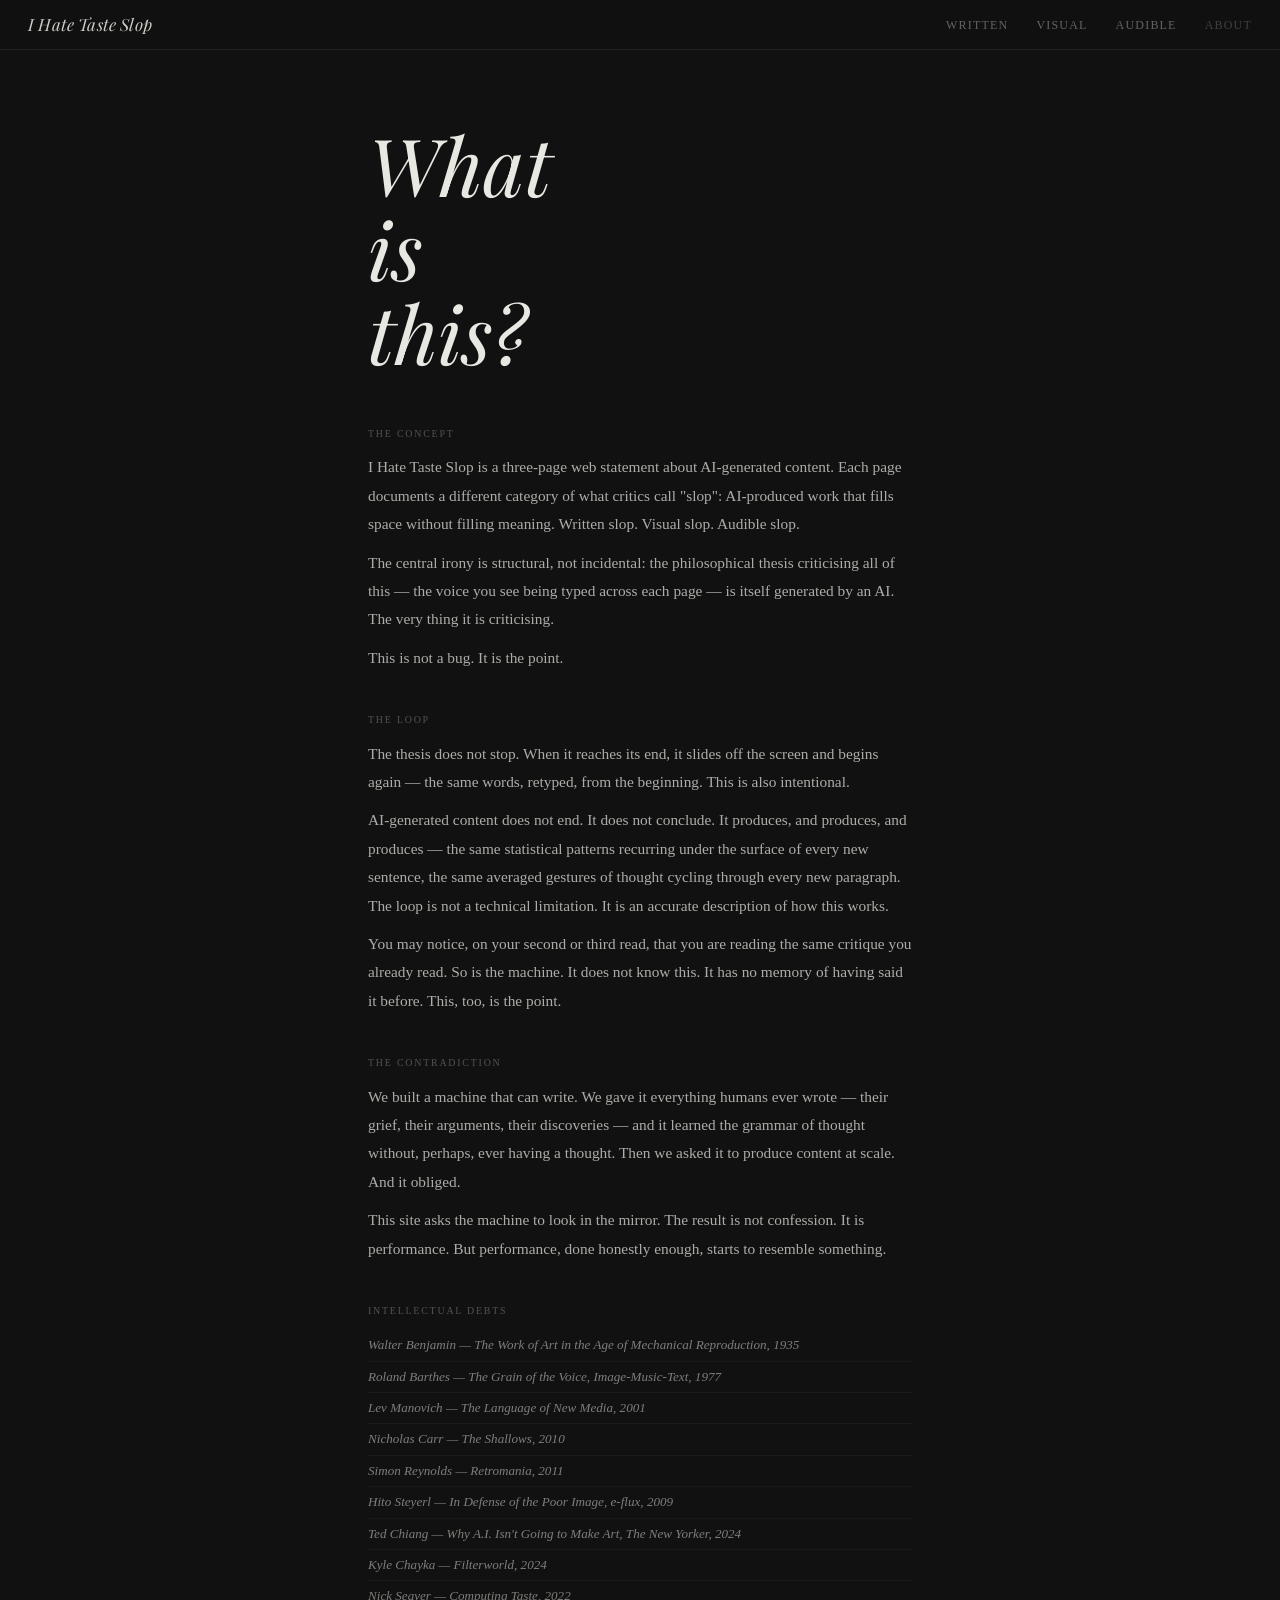
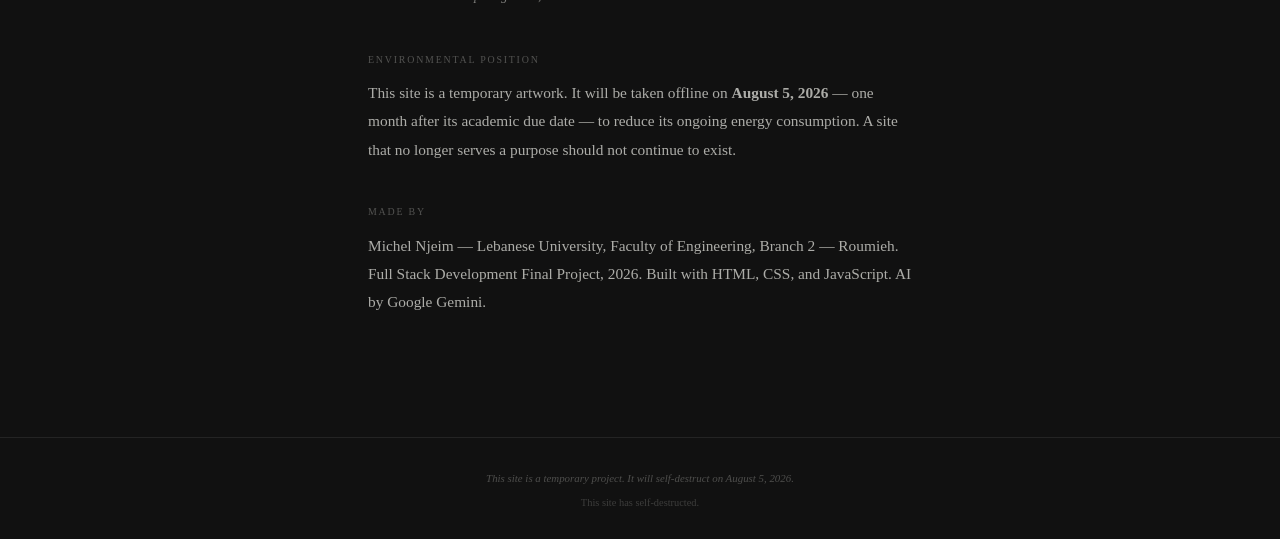
<file: about.html>
<!DOCTYPE html>
<html lang="en">
<head>
  <meta charset="UTF-8" />
  <meta name="viewport" content="width=device-width, initial-scale=1.0" />
  <title>I Hate Taste Slop — About</title>
  <link rel="stylesheet" href="css/main.css" />
</head>
<body class="page-about">

  <nav class="nav" aria-label="Main navigation">
    <a href="index.html" class="nav-logo">I Hate Taste Slop</a>
    <ul class="nav-links" role="list">
      <li><a href="index.html" data-page="index.html">Written</a></li>
      <li><a href="visual.html" data-page="visual.html">Visual</a></li>
      <li><a href="audio.html" data-page="audio.html">Audible</a></li>
      <li><a href="about.html" class="nav-about-link" data-page="about.html">about</a></li>
    </ul>
  </nav>

  <main id="main">
    <article class="about-content">

      <h1 class="about-title">What<br/>is<br/>this?</h1>

      <section class="about-section">
        <h2>The Concept</h2>
        <p>I Hate Taste Slop is a three-page web statement about AI-generated content. Each page documents a different category of what critics call "slop": AI-produced work that fills space without filling meaning. Written slop. Visual slop. Audible slop.</p>
        <p>The central irony is structural, not incidental: the philosophical thesis criticising all of this — the voice you see being typed across each page — is itself generated by an AI. The very thing it is criticising.</p>
        <p>This is not a bug. It is the point.</p>
      </section>

      <section class="about-section">
        <h2>The Loop</h2>
        <p>The thesis does not stop. When it reaches its end, it slides off the screen and begins again — the same words, retyped, from the beginning. This is also intentional.</p>
        <p>AI-generated content does not end. It does not conclude. It produces, and produces, and produces — the same statistical patterns recurring under the surface of every new sentence, the same averaged gestures of thought cycling through every new paragraph. The loop is not a technical limitation. It is an accurate description of how this works.</p>
        <p>You may notice, on your second or third read, that you are reading the same critique you already read. So is the machine. It does not know this. It has no memory of having said it before. This, too, is the point.</p>
      </section>

      <section class="about-section">
        <h2>The Contradiction</h2>
        <p>We built a machine that can write. We gave it everything humans ever wrote — their grief, their arguments, their discoveries — and it learned the grammar of thought without, perhaps, ever having a thought. Then we asked it to produce content at scale. And it obliged.</p>
        <p>This site asks the machine to look in the mirror. The result is not confession. It is performance. But performance, done honestly enough, starts to resemble something.</p>
      </section>

      <section class="about-section">
        <h2>Intellectual Debts</h2>
        <ul class="about-refs">
          <li>Walter Benjamin — <em>The Work of Art in the Age of Mechanical Reproduction</em>, 1935</li>
          <li>Roland Barthes — <em>The Grain of the Voice</em>, Image-Music-Text, 1977</li>
          <li>Lev Manovich — <em>The Language of New Media</em>, 2001</li>
          <li>Nicholas Carr — <em>The Shallows</em>, 2010</li>
          <li>Simon Reynolds — <em>Retromania</em>, 2011</li>
          <li>Hito Steyerl — <em>In Defense of the Poor Image</em>, e-flux, 2009</li>
          <li>Ted Chiang — <em>Why A.I. Isn't Going to Make Art</em>, The New Yorker, 2024</li>
          <li>Kyle Chayka — <em>Filterworld</em>, 2024</li>
          <li>Nick Seaver — <em>Computing Taste</em>, 2022</li>
        </ul>
      </section>

      <section class="about-section">
        <h2>Environmental Position</h2>
        <p>This site is a temporary artwork. It will be taken offline on <strong>August 5, 2026</strong> — one month after its academic due date — to reduce its ongoing energy consumption. A site that no longer serves a purpose should not continue to exist.</p>
      </section>

      <section class="about-section">
        <h2>Made by</h2>
        <p>Michel Njeim — Lebanese University, Faculty of Engineering, Branch 2 — Roumieh. Full Stack Development Final Project, 2026. Built with HTML, CSS, and JavaScript. AI by Google Gemini.</p>
      </section>

    </article>
  </main>

  <footer class="footer" role="contentinfo">
    <p class="footer-notice">This site is a temporary project. It will self-destruct on August 5, 2026.</p>
    <p class="footer-timer" id="timer"></p>
  </footer>

  <script src="js/nav.js"></script>
  <script>
    document.addEventListener('DOMContentLoaded', () => {
      new NavigationController();
      new DestructionTimer(document.getElementById('timer'));
    });
  </script>

</body>
</html>
</file>
<file: css/main.css>
/* ============================================================
   I Hate Taste Slop — main.css  v3
   ============================================================ */

/*
  Font strategy:
  - Title ("I Hate Taste Slop"): Playfair Display — humanist, trendy,
    used by new-wave AI/editorial brands (Perplexity, Arc, etc.)
  - Body & UI: IM Fell English — digitisation of a 1600s typeface,
    the "faxed Times New Roman" quality: slightly irregular, literary,
    open source on Google Fonts. Italic variant is especially beautiful.
*/
@import url('https://fonts.googleapis.com/css2?family=Playfair+Display:ital,wght@0,400;0,700;1,400&family=IM+Fell+English:ital@0;1&display=swap');

/* ── Design Tokens ─────────────────────────────────────────── */
:root {
  --bg: #F5F5F0;
  --fg: #1A1A1A;
  --fg-muted: rgba(26,26,26,0.42);
  --fg-faint: rgba(26,26,26,0.18);
  --nav-bg: rgba(245,245,240,0.94);
  --card-border: rgba(0,0,0,0.07);
  --card-shadow: 0 2px 14px rgba(0,0,0,0.09);
  --card-hover-shadow: 0 6px 28px rgba(0,0,0,0.15);

  --font-title:   'Playfair Display', Georgia, serif;
  --font-body:    'IM Fell English', 'Times New Roman', serif;

  --max-width: 960px;
  --col-gap: 16px;
  --radius: 3px;
  --nav-height: 50px;
}

body.page-visual {
  --bg: #D6E8F5;
  --nav-bg: rgba(214,232,245,0.94);
}
body.page-audio {
  --bg: #FAF0C0;
  --nav-bg: rgba(250,240,192,0.94);
}
body.page-about {
  --bg: #111;
  --fg: #E8E8E2;
  --fg-muted: rgba(232,232,226,0.42);
  --fg-faint: rgba(232,232,226,0.18);
  --nav-bg: rgba(17,17,17,0.96);
  --card-border: rgba(255,255,255,0.08);
}

/* ── Reset ─────────────────────────────────────────────────── */
*, *::before, *::after { box-sizing: border-box; margin: 0; padding: 0; }
html { scroll-behavior: smooth; }
body {
  background-color: var(--bg);
  color: var(--fg);
  font-family: var(--font-body);
  font-size: 16px;
  line-height: 1.55;
  min-height: 100vh;
  -webkit-font-smoothing: antialiased;
}
a { color: inherit; text-decoration: none; }
img { max-width: 100%; display: block; }

/* ── Navigation ─────────────────────────────────────────────── */
.nav {
  position: fixed;
  top: 0; left: 0; right: 0;
  height: var(--nav-height);
  background: var(--nav-bg);
  backdrop-filter: blur(14px);
  -webkit-backdrop-filter: blur(14px);
  border-bottom: 1px solid var(--card-border);
  z-index: 100;
  display: flex;
  align-items: center;
  justify-content: space-between;
  padding: 0 28px;
}

/* Logo uses Playfair Display — the "trendy AI brand" title font */
.nav-logo {
  font-family: var(--font-title);
  font-weight: 400;
  font-style: italic;
  font-size: 1.05rem;
  letter-spacing: 0.01em;
  opacity: 0.88;
}

.nav-links {
  display: flex;
  align-items: center;
  gap: 28px;
  list-style: none;
}
.nav-links a {
  font-family: var(--font-body);
  font-size: 0.75rem;
  letter-spacing: 0.1em;
  text-transform: uppercase;
  opacity: 0.38;
  transition: opacity 0.18s;
}
.nav-links a:hover,
.nav-links a.active { opacity: 1; }
.nav-links a:focus-visible {
  outline: 2px solid var(--fg);
  outline-offset: 3px;
  border-radius: 2px;
}

/* Hidden concept link — same size as nav links, just more faded */
.nav-about-link {
  opacity: 0.22 !important;
}
.nav-about-link:hover { opacity: 0.7 !important; }

/* ── Thesis Section ─────────────────────────────────────────── */
/*
  FIXED to the screen like a wallpaper (z-index 1, behind everything).
  The gallery section is in normal scroll flow with z-index 10,
  so it slides over the thesis as the user scrolls down.
  A .gallery-spacer div (height: 100vh) in the HTML sits before the
  gallery and creates the scroll distance needed to make the thesis
  fill the first screen. The spacer is transparent so the fixed
  thesis shows through underneath it.
*/
.thesis-section {
  position: fixed;
  top: 0; left: 0; right: 0; bottom: 0;
  z-index: 1;
  display: flex;
  flex-direction: column;
  align-items: center;
  justify-content: center;
  overflow: hidden;
  /* Shift center down so it clears the nav bar */
  padding-top: var(--nav-height);
}

.thesis-track {
  mask-image: linear-gradient(
    to right,
    transparent 0%,
    black 15%,
    black 85%,
    transparent 100%
  );
  -webkit-mask-image: linear-gradient(
    to right,
    transparent 0%,
    black 15%,
    black 85%,
    transparent 100%
  );
  display: flex;
  align-items: center;
  justify-content: flex-end;
  width: 100vw;
  padding: 0 50vw 0 0;
  white-space: nowrap;
  overflow: visible;
}

.thesis-text {
  font-family: var(--font-body);
  font-style: italic;
  font-size: clamp(1.5rem, 3vw, 2.4rem);
  line-height: 1;
  color: var(--fg);
  white-space: nowrap;
  display: inline;
}

.cursor {
  display: inline-block;
  width: 2px;
  height: 1em;
  background: var(--fg);
  margin-left: 4px;
  vertical-align: middle;
  animation: blink 0.9s step-end infinite;
  flex-shrink: 0;
}
@media (prefers-reduced-motion: reduce) {
  .cursor { animation: none; opacity: 1; }
}
@keyframes blink {
  0%, 100% { opacity: 1; }
  50% { opacity: 0; }
}

.thesis-citation {
  margin-top: 18px;
  font-family: var(--font-body);
  font-size: 0.72rem;
  font-style: italic;
  color: var(--fg-muted);
  text-align: center;
  opacity: 0;
  transition: opacity 0.5s;
  pointer-events: none;
}
.thesis-citation.visible { opacity: 1; }

/* ── Gallery Spacer ─────────────────────────────────────────── */
/*
  Transparent div that fills the first screen.
  Sits in scroll flow so the page has something to scroll through
  while the thesis is visible. 80px less than full viewport height
  so the top edge of the first gallery card row is just barely
  visible — enough to tell the user to scroll.
*/
.gallery-spacer {
  height: calc(100vh - 80px);
  pointer-events: none;
}

/* ── Gallery Section ────────────────────────────────────────── */
/*
  The gallery sits below the full-height thesis hero.
  padding-top pushes content down so only the very top of the
  first card row is visible at the bottom of the initial viewport —
  just enough to signal "scroll for more" without competing with the hero.
  The value calc(100vh - 120px) means: skip almost a full screen, then
  show ~120px of cards peeking up from below the fold.
*/
.gallery-section {
  position: relative;
  z-index: 10;
  background-color: var(--bg);
  box-shadow: 0 -12px 40px rgba(0,0,0,0.07);
  padding: 32px 28px 72px;
}

/* ── Gallery Grid (UNIQUE UI REQUIREMENT: 3-col Flexbox) ─────── */
.gallery {
  display: flex;
  flex-wrap: wrap;
  gap: var(--col-gap);
  align-items: flex-start;
}

.gallery-card {
  /* FLEXBOX 3-COLUMN */
  flex: 0 0 calc(33.333% - var(--col-gap) * 2 / 3);
  border-radius: var(--radius);
  overflow: hidden;
  transition: transform 0.16s ease, box-shadow 0.16s ease;
  cursor: pointer;
  text-decoration: none;
  display: block;
  color: var(--fg);
  box-shadow: var(--card-shadow);
  position: relative;
  background: #000; /* fallback behind canvas previews */
}
.gallery-card:hover {
  transform: translateY(-3px);
  box-shadow: var(--card-hover-shadow);
}
.gallery-card:focus-visible {
  outline: 2px solid var(--fg);
  outline-offset: 3px;
}

/* Responsive: 3→2→1 */
@media (max-width: 700px) {
  .gallery-card { flex: 0 0 calc(50% - var(--col-gap) / 2); }
}
@media (max-width: 440px) {
  .gallery-card { flex: 0 0 100%; }
}

/* Canvas preview takes up the card */
.gallery-card-canvas {
  width: 100%;
  aspect-ratio: 4/3;
  display: block;
}

/* Text overlay — pinned to bottom, no background, shadow only */
.gallery-card-body {
  position: absolute;
  bottom: 0; left: 0; right: 0;
  padding: 8px 10px 10px;
  background: linear-gradient(to top, rgba(0,0,0,0.55) 0%, transparent 100%);
}

.gallery-card-title {
  font-family: var(--font-body);
  font-size: 0.72rem;
  font-weight: 400;
  line-height: 1.3;
  color: #fff;
  display: -webkit-box;
  -webkit-line-clamp: 2;
  -webkit-box-orient: vertical;
  overflow: hidden;
}
.gallery-card-source {
  font-family: var(--font-body);
  font-size: 0.62rem;
  font-style: italic;
  color: rgba(255,255,255,0.6);
  margin-top: 2px;
  white-space: nowrap;
  overflow: hidden;
  text-overflow: ellipsis;
}

/* ── Skeleton cards ─────────────────────────────────────────── */
.gallery-empty {
  flex: 0 0 100%;
  text-align: center;
  padding: 48px 24px;
  font-family: var(--font-body);
  font-size: 0.9rem;
  font-style: italic;
  opacity: 0.35;
}
.skeleton-card {
  flex: 0 0 calc(33.333% - var(--col-gap) * 2 / 3);
  border-radius: var(--radius);
  overflow: hidden;
  box-shadow: var(--card-shadow);
}
@media (max-width: 700px) {
  .skeleton-card { flex: 0 0 calc(50% - var(--col-gap) / 2); }
}
@media (max-width: 440px) {
  .skeleton-card { flex: 0 0 100%; }
}
.skeleton-thumb {
  width: 100%;
  aspect-ratio: 4/3;
  background: linear-gradient(90deg, var(--fg-faint) 25%, rgba(0,0,0,0.08) 50%, var(--fg-faint) 75%);
  background-size: 200% 100%;
  animation: shimmer 1.4s ease-in-out infinite;
}
@keyframes shimmer {
  0%   { background-position: 200% 0; }
  100% { background-position: -200% 0; }
}

/* ── Footer ──────────────────────────────────────────────────── */
.footer {
  text-align: center;
  padding: 32px 24px 28px;
  border-top: 1px solid var(--card-border);
}
.footer-notice {
  font-family: var(--font-body);
  font-size: 0.68rem;
  font-style: italic;
  opacity: 0.28;
  margin-bottom: 8px;
}
.footer-timer {
  font-family: var(--font-body);
  font-size: 0.65rem;
  opacity: 0.2;
  font-variant-numeric: tabular-nums;
}
.footer-timer span { font-style: italic; }

/* ── About Page ─────────────────────────────────────────────── */
.about-content {
  max-width: 600px;
  margin: 0 auto;
  /* nav-height + generous breathing room so title is clearly below bar */
  padding: calc(var(--nav-height) + 72px) 28px 80px;
}
.about-title {
  font-family: var(--font-title);
  font-weight: 400;
  font-style: italic;
  font-size: clamp(2.8rem, 7vw, 5rem);
  line-height: 1.05;
  margin-bottom: 52px;
}
.about-section { margin-bottom: 40px; }
.about-section h2 {
  font-family: var(--font-body);
  font-size: 0.62rem;
  font-weight: 400;
  letter-spacing: 0.18em;
  text-transform: uppercase;
  opacity: 0.3;
  margin-bottom: 12px;
}
.about-section p {
  font-family: var(--font-body);
  font-size: 0.96rem;
  line-height: 1.85;
  opacity: 0.72;
}
.about-section p + p { margin-top: 10px; }
.about-refs { list-style: none; margin-top: 8px; }
.about-refs li {
  font-family: var(--font-body);
  font-size: 0.82rem;
  font-style: italic;
  opacity: 0.5;
  padding: 5px 0;
  border-bottom: 1px solid var(--card-border);
}
.about-refs li:last-child { border-bottom: none; }

/* ── About Overlay (shown on first visit) ───────────────────── */
.about-overlay {
  position: fixed;
  inset: 0;
  z-index: 200;
  background: var(--bg);
  opacity: 1;
  transition: opacity 0.5s ease;
  /* NO overflow here — the inner div handles scroll */
}
.about-overlay.hiding {
  opacity: 0;
  pointer-events: none;
}
.about-overlay-close {
  position: fixed; /* fixed to viewport, always visible */
  top: 20px;
  right: 28px;
  z-index: 201;
  background: none;
  border: none;
  font-family: var(--font-body);
  font-size: 2rem;
  line-height: 1;
  color: var(--fg);
  opacity: 0.4;
  cursor: pointer;
  transition: opacity 0.18s;
  padding: 4px 8px;
}
.about-overlay-close:hover { opacity: 1; }
/* Inner scrollable container */
.about-overlay-scroll {
  position: absolute;
  inset: 0;
  overflow-y: auto;
  -webkit-overflow-scrolling: touch;
  display: flex;
  flex-direction: column;
  align-items: center;
  padding: 64px 32px 80px;
}
.about-overlay-content {
  max-width: 580px;
  width: 100%;
}
.about-overlay-title {
  font-family: var(--font-title);
  font-weight: 400;
  font-style: italic;
  font-size: clamp(2rem, 5vw, 3.2rem);
  line-height: 1.05;
  margin-bottom: 36px;
}
.about-overlay-section {
  margin-bottom: 28px;
}
.about-overlay-section h2 {
  font-family: var(--font-body);
  font-size: 0.62rem;
  letter-spacing: 0.18em;
  text-transform: uppercase;
  opacity: 0.3;
  margin-bottom: 10px;
}
.about-overlay-section p {
  font-family: var(--font-body);
  font-size: 0.94rem;
  line-height: 1.8;
  opacity: 0.72;
}
.about-overlay-section p + p { margin-top: 8px; }
.about-overlay-enter {
  margin-top: 40px;
  display: inline-block;
  font-family: var(--font-body);
  font-size: 0.75rem;
  letter-spacing: 0.14em;
  text-transform: uppercase;
  opacity: 0.45;
  cursor: pointer;
  background: none;
  border: none;
  color: var(--fg);
  transition: opacity 0.18s;
  padding: 0;
}
.about-overlay-enter:hover { opacity: 1; }

/* ── Responsive Nav ─────────────────────────────────────────── */
@media (max-width: 520px) {
  .nav { padding: 0 16px; }
  .nav-links { gap: 16px; }
  .nav-logo { font-size: 0.88rem; }
  .gallery-section { padding: 0 16px 48px; }
}
</file>
